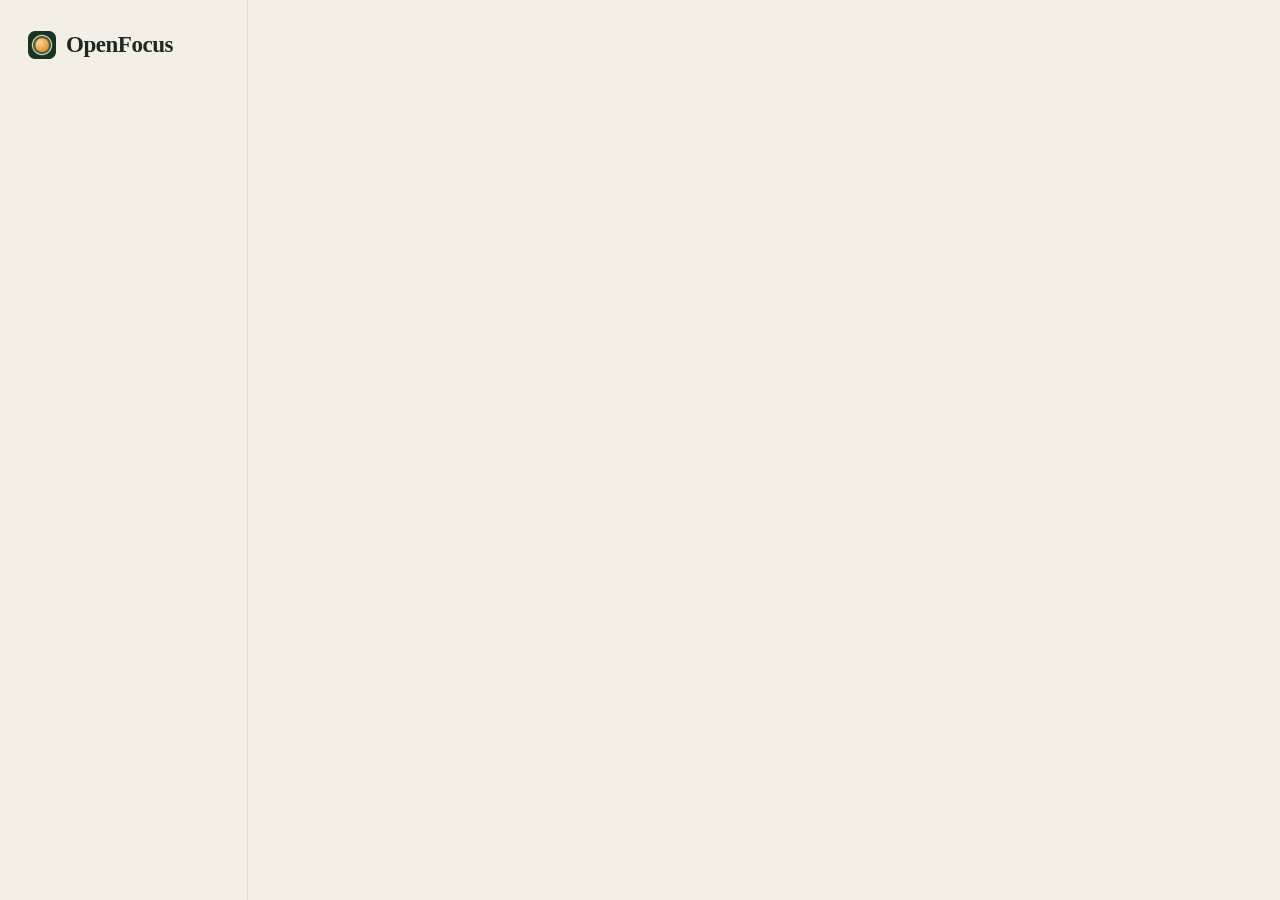
<file: src/dashboard/index.html>
<!doctype html>
<html lang="en">
  <head>
    <meta charset="utf-8" />
    <meta name="viewport" content="width=device-width, initial-scale=1" />
    <title>OpenFocus</title>
    <link rel="icon" href="../../icons/icon32.png" />
    <link rel="stylesheet" href="dashboard.css" />
  </head>
  <body>
    <div class="shell">
      <aside class="sidebar">
        <a class="logo" href="#/home"><img src="../../icons/icon48.png" alt="" />OpenFocus</a>
        <nav class="nav" id="nav" aria-label="Main"></nav>
        <div class="sidebar-foot">
          <div id="status"></div>
          <button class="help-link" id="help" type="button"></button>
        </div>
      </aside>
      <main id="view"></main>
    </div>
    <script src="../content/overlay.js"></script>
    <script type="module" src="app.js"></script>
  </body>
</html>
</file>
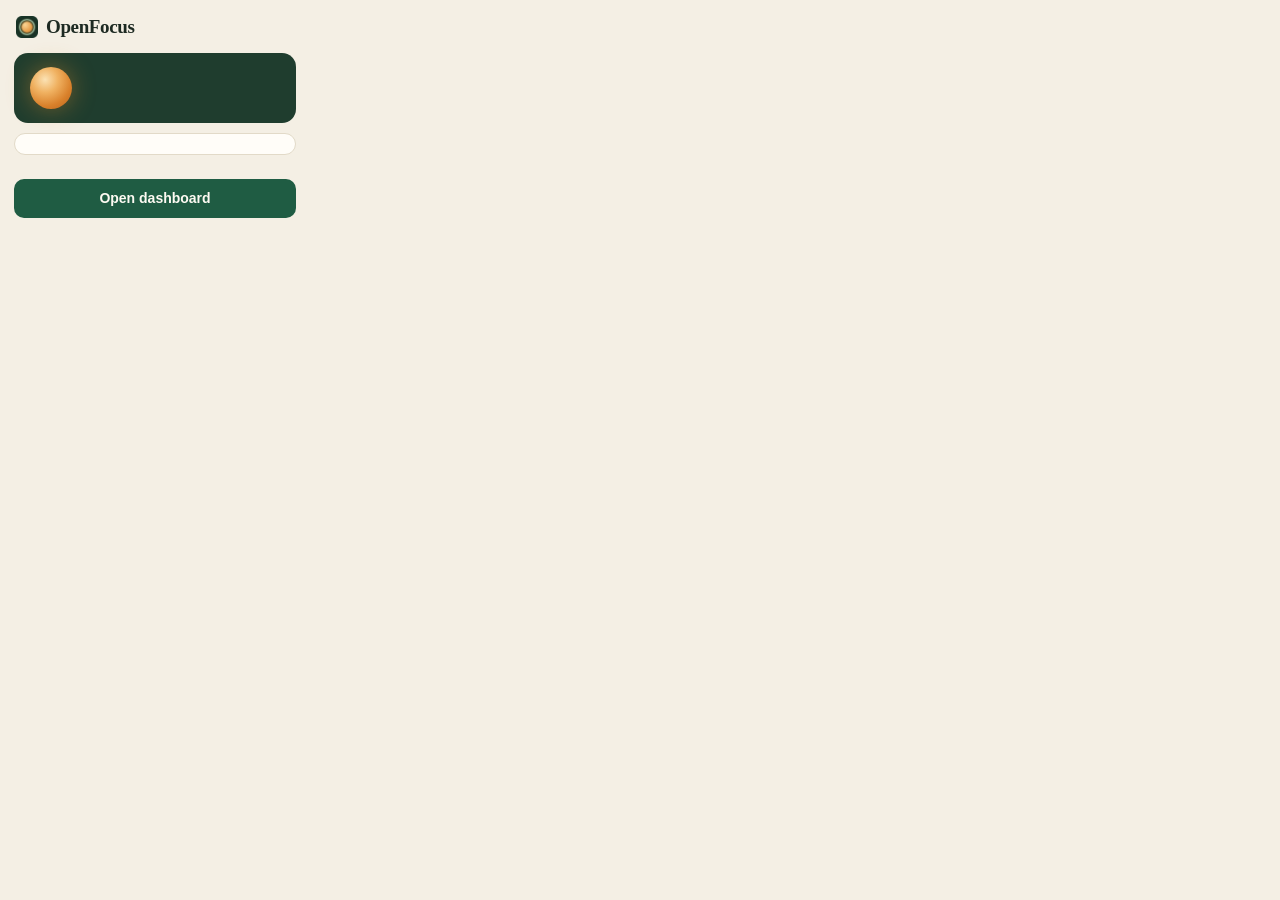
<file: src/popup/popup.html>
<!doctype html>
<html lang="en">
  <head>
    <meta charset="utf-8" />
    <title>OpenFocus</title>
    <link rel="stylesheet" href="popup.css" />
  </head>
  <body>
    <header class="head">
      <img src="../../icons/icon48.png" alt="" />
      <span class="brand">OpenFocus</span>
    </header>
    <section class="hero">
      <div class="orb" aria-hidden="true"></div>
      <div>
        <p class="saved" id="saved"></p>
        <p class="saved-sub" id="saved-sub"></p>
      </div>
    </section>
    <div class="status" id="status"></div>
    <div class="site" id="site" hidden></div>
    <div class="breaks" id="breaks"></div>
    <button class="open" id="open-dashboard" type="button">Open dashboard</button>
    <script type="module" src="popup.js"></script>
  </body>
</html>
</file>
<file: src/dashboard/dashboard.css>
:root {
  color-scheme: light;
  --bg: #f4efe4;
  --surface: #fffdf8;
  --surface-2: #ece5d6;
  --ink: #1d2a22;
  --ink-2: #45554b;
  --ink-3: #7f8a82;
  --line: #e2dac8;
  --accent: #1f5c43;
  --accent-hover: #174a35;
  --on-accent: #fdfaf2;
  --accent-soft: #dcebe1;
  --amber: #c96f16;
  --amber-soft: #f6e3c7;
  --clay: #b5482a;
  --clay-soft: #f5ddd2;
  --hero: #1f3d2e;
  --hero-ink: #f4efe4;
  --hero-ink-2: rgba(244, 239, 228, 0.72);
  --orb: radial-gradient(circle at 36% 30%, #fbe2b4 0%, #f0b262 32%, #d9812b 66%, #b8621c 100%);
  --series-1: #12876a;
  --series-2: #c96f16;
  --laptop: #6f7a72;
  --screen: #fbf8f1;
  --tile: #e2dac8;
  --shadow-pop: 0 12px 40px rgba(29, 42, 34, 0.18), 0 2px 6px rgba(29, 42, 34, 0.06);
  --ease-out: cubic-bezier(0.23, 1, 0.32, 1);
  --radius: 14px;
  --font: -apple-system, BlinkMacSystemFont, "SF Pro Text", "Segoe UI", Roboto, "Helvetica Neue", Arial, sans-serif;
  --serif: ui-serif, "New York", "Iowan Old Style", Charter, Georgia, serif;
}

@media (prefers-color-scheme: dark) {
  :root {
    color-scheme: dark;
    --bg: #0f1a14;
    --surface: #152119;
    --surface-2: #1f2e25;
    --ink: #eef3ee;
    --ink-2: #c1ccc4;
    --ink-3: #85938a;
    --line: #243629;
    --accent: #7cc6a0;
    --accent-hover: #93d3b1;
    --on-accent: #0f1a14;
    --accent-soft: #1d3a2b;
    --amber: #e39a4a;
    --amber-soft: #3a2a17;
    --clay: #ec8a6c;
    --clay-soft: #3a211a;
    --hero: #1c3527;
    --hero-ink: #eef3ee;
    --hero-ink-2: rgba(238, 243, 238, 0.7);
    --series-1: #3f9d7f;
    --series-2: #d27a1f;
    --laptop: #93a198;
    --screen: #1f2e25;
    --tile: #33463a;
    --shadow-pop: 0 12px 40px rgba(0, 0, 0, 0.5);
  }
}

* { box-sizing: border-box; }
html, body { margin: 0; }
body {
  background: var(--bg);
  color: var(--ink);
  font-family: var(--font);
  font-size: 15px;
  line-height: 1.5;
  -webkit-font-smoothing: antialiased;
}
button, input, select, textarea { font: inherit; color: inherit; }
button { cursor: pointer; }
a { color: var(--accent); }
[hidden] { display: none !important; }
:focus-visible { outline: 2px solid var(--accent); outline-offset: 2px; }
.icon { display: inline-block; flex: none; width: 18px; height: 18px; vertical-align: middle; }
.modal:focus { outline: none; }

/* Shell */
.shell { display: grid; grid-template-columns: 248px 1fr; min-height: 100vh; }
.sidebar {
  position: sticky;
  top: 0;
  height: 100vh;
  display: flex;
  flex-direction: column;
  gap: 28px;
  padding: 28px 18px 22px;
  border-right: 1px solid var(--line);
}
.logo {
  display: inline-flex;
  align-items: center;
  gap: 10px;
  padding: 0 10px;
  font-family: var(--serif);
  font-size: 23px;
  font-weight: 600;
  letter-spacing: -0.02em;
  color: var(--ink);
  text-decoration: none;
}
.logo img { width: 28px; height: 28px; }
.nav { display: flex; flex-direction: column; gap: 2px; }
.nav a {
  display: flex;
  align-items: center;
  gap: 12px;
  padding: 10px 12px;
  border-radius: 10px;
  color: var(--ink-2);
  text-decoration: none;
  font-weight: 500;
  transition: background-color 160ms ease, color 160ms ease;
}
.nav a:hover { background: var(--surface-2); color: var(--ink); }
.nav a.active { background: var(--accent-soft); color: var(--accent); }
.nav .icon { width: 19px; height: 19px; }
.sidebar-foot { margin-top: auto; display: flex; flex-direction: column; gap: 10px; }
.status-card {
  display: block;
  padding: 12px 14px;
  border-radius: 12px;
  border: 1px solid var(--line);
  background: var(--surface);
  color: var(--ink);
  text-decoration: none;
  font-size: 13px;
}
.status-card .status-top { display: flex; align-items: center; gap: 8px; font-weight: 600; }
.status-card .status-sub { color: var(--ink-3); margin-top: 2px; }
.help-link {
  border: 0;
  background: none;
  color: var(--ink-3);
  font-size: 13px;
  text-align: left;
  padding: 6px 14px;
  display: flex;
  align-items: center;
  gap: 8px;
}
.help-link:hover { color: var(--ink); }
.help-link .icon { width: 16px; height: 16px; }
.dot { width: 8px; height: 8px; border-radius: 50%; background: var(--ink-3); flex: none; }
.dot.on { background: var(--series-1); box-shadow: 0 0 0 3px color-mix(in srgb, var(--series-1) 22%, transparent); }
.dot.break { background: var(--amber); }
.dot.block { background: var(--clay); }

main { width: 100%; max-width: 760px; padding: 44px 40px 120px; }
.page-head { margin-bottom: 28px; }
.eyebrow { font-size: 13px; font-weight: 600; color: var(--ink-3); margin: 0 0 6px; }
.page-title {
  font-family: var(--serif);
  font-size: 40px;
  font-weight: 500;
  letter-spacing: -0.02em;
  line-height: 1.1;
  margin: 0;
}
.page-sub { color: var(--ink-2); margin: 10px 0 0; max-width: 560px; font-size: 16px; }
.section-title {
  font-family: var(--serif);
  font-size: 24px;
  font-weight: 500;
  letter-spacing: -0.01em;
  margin: 44px 0 14px;
}
.label {
  font-size: 13px;
  font-weight: 600;
  color: var(--ink);
  margin: 30px 0 10px;
}
.hint { color: var(--ink-3); font-size: 13px; margin: 8px 0 0; }
.muted { color: var(--ink-3); }
.divider { height: 1px; background: var(--line); border: 0; margin: 28px 0; }

.card {
  background: var(--surface);
  border: 1px solid var(--line);
  border-radius: var(--radius);
  padding: 20px;
}
.card.flush { padding: 0; overflow: hidden; }
.card-title { display: flex; align-items: center; gap: 8px; font-size: 15px; font-weight: 600; margin: 0 0 6px; }
.card-title .icon { width: 18px; height: 18px; }
.card-text { color: var(--ink-2); margin: 0 0 16px; font-size: 14px; }
.t-green { color: var(--series-1); }
.t-amber { color: var(--amber); }
.t-clay { color: var(--clay); }

.grid-2 { display: grid; grid-template-columns: 1fr 1fr; gap: 14px; }
.grid-3 { display: grid; grid-template-columns: repeat(3, 1fr); gap: 14px; }

.stat-row { display: flex; gap: 28px; flex-wrap: wrap; }
.stat-value { font-family: var(--serif); font-size: 30px; font-weight: 500; letter-spacing: -0.02em; line-height: 1.1; font-variant-numeric: tabular-nums; }
.stat-label { font-size: 13px; color: var(--ink-3); margin-top: 4px; }

.hero {
  background: var(--hero);
  color: var(--hero-ink);
  border-radius: 18px;
  padding: 28px;
  display: grid;
  grid-template-columns: 1fr auto;
  gap: 20px;
  align-items: center;
  position: relative;
  overflow: hidden;
}
.hero h2 { font-family: var(--serif); font-size: 26px; font-weight: 500; line-height: 1.25; margin: 0 0 18px; letter-spacing: -0.01em; max-width: 420px; }
.hero .stat-label { color: var(--hero-ink-2); }
.hero-orb { width: 120px; height: 120px; border-radius: 50%; background: var(--orb); box-shadow: 0 0 60px rgba(224, 137, 43, 0.45); }
.tile { background: var(--surface); border: 1px solid var(--line); border-radius: var(--radius); padding: 18px; }
.tile .card-text { margin-bottom: 12px; }

/* Rows */
.row {
  display: flex;
  align-items: center;
  justify-content: space-between;
  gap: 16px;
  padding: 16px 18px;
  min-height: 60px;
}
.row + .row { border-top: 1px solid var(--line); }
.row-main { min-width: 0; }
.row-title { font-weight: 500; }
.row-desc { color: var(--ink-3); font-size: 13px; margin-top: 2px; }

/* Toggle */
.toggle {
  flex: none;
  width: 44px;
  height: 26px;
  border-radius: 8px;
  border: 0;
  padding: 0;
  background: var(--surface-2);
  position: relative;
  transition: background-color 180ms ease;
}
.toggle::after {
  content: "";
  position: absolute;
  top: 3px;
  left: 3px;
  width: 20px;
  height: 20px;
  border-radius: 6px;
  background: var(--surface);
  box-shadow: 0 1px 2px rgba(0, 0, 0, 0.2);
  transition: transform 200ms var(--ease-out);
}
.toggle[aria-checked="true"] { background: var(--accent); }
.toggle[aria-checked="true"]::after { transform: translateX(18px); }
.toggle:disabled { opacity: 0.45; cursor: not-allowed; }

/* Select and inputs */
.select {
  appearance: none;
  border: 1px solid var(--line);
  border-radius: 10px;
  background: var(--surface)
    url("data:image/svg+xml,%3Csvg xmlns='http://www.w3.org/2000/svg' width='12' height='8' viewBox='0 0 12 8'%3E%3Cpath d='M1 1.5l5 5 5-5' fill='none' stroke='%237f8a82' stroke-width='1.6'/%3E%3C/svg%3E")
    no-repeat right 12px center;
  padding: 9px 34px 9px 12px;
  min-width: 180px;
  max-width: 100%;
}
.select.full { width: 100%; }
.select:disabled { opacity: 0.5; }
.input, .time {
  border: 1px solid var(--line);
  border-radius: 10px;
  background: var(--surface);
  padding: 9px 12px;
  outline: none;
  transition: border-color 160ms ease;
}
.input:focus, .time:focus, .select:focus { border-color: var(--accent); outline: none; }
.input.full { width: 100%; }
textarea.input { resize: vertical; min-height: 84px; width: 100%; line-height: 1.5; }

/* Buttons */
.btn {
  display: inline-flex;
  align-items: center;
  justify-content: center;
  gap: 8px;
  border: 1px solid var(--line);
  border-radius: 10px;
  padding: 9px 16px;
  font-weight: 600;
  background: var(--surface);
  color: var(--ink);
  transition: background-color 160ms ease, border-color 160ms ease, transform 120ms ease-out;
  white-space: nowrap;
}
.btn:active { transform: scale(0.97); }
.btn:disabled { opacity: 0.45; cursor: not-allowed; transform: none; }
.btn.primary { background: var(--accent); border-color: var(--accent); color: var(--on-accent); }
.btn.primary:hover { background: var(--accent-hover); }
.btn.danger { color: var(--clay); }
.btn.small { padding: 6px 11px; font-size: 13px; border-radius: 8px; }
.btn.ghost { background: transparent; border-color: transparent; }
.btn .icon { width: 16px; height: 16px; }
@media (hover: hover) and (pointer: fine) {
  .btn:not(.primary):not(:disabled):hover { border-color: var(--ink-3); }
}
.icon-btn {
  display: inline-grid;
  place-items: center;
  width: 36px;
  height: 36px;
  border-radius: 10px;
  border: 0;
  background: transparent;
  color: var(--ink-2);
  transition: background-color 160ms ease, transform 120ms ease-out;
}
.icon-btn:hover { background: var(--surface-2); }
.icon-btn:active { transform: scale(0.94); }
.icon-btn .icon { width: 20px; height: 20px; }

/* Segmented (small either/or choices) */
.segmented {
  position: relative;
  display: inline-grid;
  grid-auto-flow: column;
  grid-auto-columns: 1fr;
  background: var(--surface-2);
  border-radius: 10px;
  padding: 3px;
}
.segmented button {
  position: relative;
  z-index: 1;
  display: inline-flex;
  align-items: center;
  justify-content: center;
  gap: 8px;
  border: 0;
  background: transparent;
  border-radius: 8px;
  padding: 7px 14px;
  font-weight: 500;
  font-size: 14px;
  color: var(--ink-2);
  transition: color 160ms ease;
}
.segmented button[aria-pressed="true"] { color: var(--ink); }
.segmented .thumb {
  position: absolute;
  top: 3px;
  bottom: 3px;
  left: 3px;
  border-radius: 8px;
  background: var(--surface);
  box-shadow: 0 1px 2px rgba(29, 42, 34, 0.12);
  transition: transform 220ms var(--ease-out);
}
.segmented .icon { width: 16px; height: 16px; }

/* Tabs */
.tabs { display: flex; gap: 24px; border-bottom: 1px solid var(--line); margin-bottom: 8px; }
.tabs button {
  border: 0;
  background: none;
  padding: 10px 2px 12px;
  font-weight: 600;
  color: var(--ink-3);
  position: relative;
  transition: color 160ms ease;
}
.tabs button[aria-selected="true"] { color: var(--ink); }
.tabs button[aria-selected="true"]::after {
  content: "";
  position: absolute;
  left: 0;
  right: 0;
  bottom: -1px;
  height: 2px;
  background: var(--accent);
  border-radius: 2px;
}

/* Radio cards */
.radio-cards { display: grid; gap: 10px; }
.radio-card {
  display: grid;
  grid-template-columns: auto 1fr;
  gap: 4px 12px;
  align-items: start;
  text-align: left;
  border: 1.5px solid var(--line);
  background: var(--surface);
  border-radius: 12px;
  padding: 14px 16px;
  transition: border-color 160ms ease, background-color 160ms ease;
}
.radio-card:hover { border-color: var(--ink-3); }
.radio-card[aria-checked="true"] { border-color: var(--accent); background: color-mix(in srgb, var(--accent-soft) 55%, var(--surface)); }
.radio-card .mark {
  grid-row: span 2;
  width: 18px;
  height: 18px;
  border-radius: 50%;
  border: 1.5px solid var(--ink-3);
  margin-top: 2px;
  position: relative;
}
.radio-card[aria-checked="true"] .mark { border-color: var(--accent); }
.radio-card[aria-checked="true"] .mark::after {
  content: "";
  position: absolute;
  inset: 3px;
  border-radius: 50%;
  background: var(--accent);
}
.radio-card .rc-title { font-weight: 600; }
.radio-card .rc-desc { color: var(--ink-3); font-size: 13px; }

/* Laptop previews */
.preview {
  background: var(--surface);
  border: 1px solid var(--line);
  border-radius: 12px;
  padding: 20px 12px 16px;
  margin-top: 12px;
  display: flex;
  align-items: flex-start;
  justify-content: center;
  gap: 4px;
  flex-wrap: wrap;
}
.preview-step { display: flex; flex-direction: column; align-items: center; gap: 8px; min-width: 100px; font-size: 13px; color: var(--ink-2); text-align: center; }
.preview-arrow { color: var(--ink-3); padding-top: 24px; }
.preview-arrow .icon { width: 14px; height: 14px; }
.laptop { display: block; flex: none; }
.card > .preview { border: 0; padding: 4px 0 0; margin-top: 0; background: transparent; }

/* Steps */
.steps { display: flex; align-items: center; flex-wrap: wrap; gap: 8px; margin-top: 14px; }
.step { display: inline-flex; align-items: center; gap: 8px; font-size: 13px; color: var(--ink-2); }
.step b {
  display: inline-grid;
  place-items: center;
  width: 22px;
  height: 22px;
  border-radius: 50%;
  background: var(--surface-2);
  color: var(--ink);
  font-size: 12px;
  font-weight: 600;
}
.step.pause b { background: var(--orb); color: #3a2208; }
.step-line { width: 22px; height: 1.5px; background: var(--line); }

.badge {
  display: inline-block;
  padding: 2px 8px;
  border-radius: 6px;
  background: var(--accent-soft);
  color: var(--accent);
  font-size: 12px;
  font-weight: 600;
}
.chip-tag {
  display: inline-flex;
  align-items: center;
  gap: 5px;
  padding: 2px 8px;
  border-radius: 6px;
  font-size: 12px;
  font-weight: 600;
  background: var(--surface-2);
  color: var(--ink-2);
}
.chip-tag.clay { background: var(--clay-soft); color: var(--clay); }
.chip-tag.amber { background: var(--amber-soft); color: var(--amber); }
.chip-tag .icon { width: 12px; height: 12px; }

.stepper { display: inline-flex; align-items: center; gap: 4px; }
.stepper .val { min-width: 64px; text-align: right; font-variant-numeric: tabular-nums; padding-right: 6px; font-weight: 600; }
.stepper button {
  width: 30px;
  height: 30px;
  border-radius: 8px;
  border: 1px solid var(--line);
  background: var(--surface);
  display: inline-grid;
  place-items: center;
}
.stepper .icon { width: 14px; height: 14px; }
.field-box {
  display: flex;
  align-items: center;
  justify-content: space-between;
  gap: 12px;
  background: var(--surface);
  border: 1px solid var(--line);
  border-radius: 12px;
  padding: 10px 12px 10px 16px;
}

/* Sites */
.add-site { position: relative; }
.add-box {
  display: flex;
  align-items: center;
  gap: 10px;
  background: var(--surface);
  border: 1.5px solid var(--line);
  border-radius: 12px;
  padding: 6px 6px 6px 14px;
  transition: border-color 160ms ease;
}
.add-box:focus-within { border-color: var(--accent); }
.add-box .icon { color: var(--ink-3); }
.add-box input { flex: 1; border: 0; outline: none; background: transparent; font-size: 15px; min-width: 0; padding: 6px 0; }
.search-results {
  position: absolute;
  z-index: 10;
  left: 0;
  right: 0;
  top: calc(100% + 6px);
  background: var(--surface);
  border: 1px solid var(--line);
  border-radius: 12px;
  box-shadow: var(--shadow-pop);
  padding: 6px;
  transform-origin: top center;
  animation: pop-in 160ms var(--ease-out);
}
.search-item {
  display: flex;
  align-items: center;
  gap: 12px;
  width: 100%;
  border: 0;
  background: transparent;
  border-radius: 8px;
  padding: 9px 10px;
  text-align: left;
}
.search-item[aria-selected="true"], .search-item:hover { background: var(--surface-2); }
.search-item .grow { flex: 1; min-width: 0; }
.search-item .sub { color: var(--ink-3); font-size: 13px; }
.search-item .icon { width: 18px; height: 18px; color: var(--accent); }

.fav { width: 20px; height: 20px; border-radius: 5px; flex: none; }
.fav.lg { width: 36px; height: 36px; border-radius: 9px; }

.site-list { margin-top: 12px; }
.site-row {
  display: flex;
  align-items: center;
  gap: 14px;
  padding: 14px 16px;
  color: var(--ink);
  text-decoration: none;
  transition: background-color 160ms ease;
}
.site-row + .site-row { border-top: 1px solid var(--line); }
.site-row:hover { background: color-mix(in srgb, var(--surface-2) 45%, var(--surface)); }
.site-row .fav-wrap { width: 38px; height: 38px; border-radius: 10px; background: var(--surface-2); display: grid; place-items: center; flex: none; }
.site-row .grow { flex: 1; min-width: 0; }
.site-row .name { font-weight: 600; display: flex; align-items: center; gap: 8px; flex-wrap: wrap; }
.site-row .meta { color: var(--ink-3); font-size: 13px; }
.site-row .saved { text-align: right; }
.site-row .saved .v { font-family: var(--serif); font-size: 19px; font-variant-numeric: tabular-nums; }
.site-row .saved .l { color: var(--ink-3); font-size: 12px; }
.site-row .chev { color: var(--ink-3); width: 18px; height: 18px; }

.suggest { display: flex; flex-wrap: wrap; gap: 8px; margin-top: 12px; }
.suggest button {
  display: inline-flex;
  align-items: center;
  gap: 8px;
  border: 1px dashed var(--line);
  background: transparent;
  border-radius: 10px;
  padding: 7px 12px 7px 9px;
  font-weight: 500;
  font-size: 14px;
  color: var(--ink-2);
  transition: border-color 160ms ease, color 160ms ease;
}
.suggest button:hover { border-color: var(--accent); color: var(--ink); }
.suggest .fav { width: 18px; height: 18px; }
.suggest .icon { width: 14px; height: 14px; color: var(--accent); }
.empty { text-align: center; color: var(--ink-3); padding: 40px 20px; }

/* Site page */
.back { display: inline-flex; align-items: center; gap: 6px; color: var(--ink-3); text-decoration: none; font-size: 14px; font-weight: 500; margin-bottom: 14px; }
.back:hover { color: var(--ink); }
.back .icon { width: 16px; height: 16px; }
.site-head { display: flex; align-items: center; gap: 14px; margin-bottom: 20px; }
.site-head h1 { flex: 1; min-width: 0; margin: 0; font-family: var(--serif); font-size: 36px; font-weight: 500; letter-spacing: -0.02em; overflow: hidden; text-overflow: ellipsis; white-space: nowrap; }
.menu-wrap { position: relative; }
.menu {
  position: absolute;
  right: 0;
  top: calc(100% + 6px);
  z-index: 15;
  min-width: 210px;
  background: var(--surface);
  border: 1px solid var(--line);
  border-radius: 12px;
  box-shadow: var(--shadow-pop);
  padding: 6px;
  transform-origin: top right;
  animation: pop-in 160ms var(--ease-out);
}
.menu button {
  display: flex;
  align-items: center;
  gap: 10px;
  width: 100%;
  border: 0;
  background: transparent;
  padding: 9px 10px;
  border-radius: 8px;
  text-align: left;
}
.menu button:hover { background: var(--surface-2); }
.menu button.danger { color: var(--clay); }
.menu .icon { width: 16px; height: 16px; }
.stats-hint { color: var(--ink-3); font-size: 15px; margin: 18px 0 4px; }

.scope-list { display: flex; flex-direction: column; gap: 8px; }
.scope-item { display: flex; align-items: center; gap: 8px; }
.scope-item code {
  flex: 1;
  background: var(--surface-2);
  border-radius: 8px;
  padding: 8px 12px;
  font-family: ui-monospace, "SF Mono", Menlo, monospace;
  font-size: 13px;
  overflow-wrap: anywhere;
}
.scope-add { display: flex; gap: 8px; margin-top: 8px; }
.scope-add .input { flex: 1; }
.lock-note {
  display: flex;
  gap: 10px;
  align-items: flex-start;
  background: var(--amber-soft);
  color: var(--ink-2);
  border-radius: 10px;
  padding: 12px 14px;
  font-size: 13px;
  margin-top: 12px;
}
.lock-note .icon { width: 16px; height: 16px; flex: none; margin-top: 1px; color: var(--amber); }
.intentions { list-style: none; margin: 0; padding: 0; }
.intentions li { padding: 12px 0; border-top: 1px solid var(--line); font-family: var(--serif); font-size: 16px; }
.intentions li:first-child { border-top: 0; padding-top: 0; }
.intentions time { display: block; font-family: var(--font); font-size: 12px; color: var(--ink-3); margin-top: 2px; }

/* Chart */
.chart { position: relative; }
.chart svg { display: block; width: 100%; height: auto; overflow: visible; }
.chart .grid-line { stroke: var(--line); stroke-width: 1; }
.chart .axis-text { fill: var(--ink-3); font-size: 11px; font-family: var(--font); }
.chart .bar-hit { fill: transparent; }
.legend { display: flex; gap: 16px; font-size: 13px; color: var(--ink-2); margin: 4px 0 14px; flex-wrap: wrap; }
.legend span { display: inline-flex; align-items: center; gap: 6px; }
.legend i { width: 10px; height: 10px; border-radius: 3px; display: inline-block; }
.tooltip {
  position: absolute;
  pointer-events: none;
  background: var(--ink);
  color: var(--bg);
  font-size: 12px;
  line-height: 1.45;
  padding: 8px 10px;
  border-radius: 8px;
  white-space: nowrap;
  transform: translate(-50%, calc(-100% - 10px));
  box-shadow: var(--shadow-pop);
}
.tooltip b { font-weight: 600; }
.tooltip i { width: 8px; height: 8px; border-radius: 2px; display: inline-block; margin-right: 6px; }
.chart-table { width: 100%; border-collapse: collapse; font-size: 13px; font-variant-numeric: tabular-nums; }
.chart-table th, .chart-table td { text-align: right; padding: 6px 4px; border-top: 1px solid var(--line); }
.chart-table th:first-child, .chart-table td:first-child { text-align: left; }
.chart-table thead th { color: var(--ink-3); font-weight: 500; border-top: 0; }
.chart-head { display: flex; align-items: center; justify-content: space-between; gap: 8px; }

/* Settings */
.type-row { display: flex; align-items: center; gap: 16px; padding: 16px 18px; }
.type-row + .type-row { border-top: 1px solid var(--line); }
.type-info { flex: 1; min-width: 0; }
.type-info h3 { margin: 0 0 2px; font-size: 15px; font-weight: 600; display: flex; align-items: center; gap: 8px; }
.type-info p { margin: 0; color: var(--ink-3); font-size: 13px; }
.type-actions { display: flex; align-items: center; gap: 8px; }
.banner {
  display: flex;
  gap: 12px;
  background: var(--amber-soft);
  color: var(--ink);
  border-radius: 12px;
  padding: 14px 16px;
  margin-bottom: 8px;
}
.banner .icon { width: 20px; height: 20px; flex: none; color: var(--amber); }
.banner h3 { margin: 0 0 4px; font-size: 15px; }
.banner p { margin: 0; font-size: 13px; color: var(--ink-2); }
.site-chips { display: flex; flex-wrap: wrap; gap: 6px; justify-content: flex-end; }
.site-chip {
  display: inline-flex;
  align-items: center;
  gap: 6px;
  border: 1px solid var(--line);
  background: var(--surface);
  border-radius: 8px;
  padding: 5px 10px 5px 6px;
  font-size: 13px;
  font-weight: 500;
  color: var(--ink-2);
  transition: border-color 160ms ease, background-color 160ms ease;
}
.site-chip .fav { width: 16px; height: 16px; }
.site-chip[aria-pressed="true"] { border-color: var(--accent); background: var(--accent-soft); color: var(--ink); }
.checkin-art { display: flex; align-items: center; gap: 10px; margin-bottom: 12px; }
.checkin-art span { height: 8px; border-radius: 4px; background: var(--surface-2); flex: 1; }
.checkin-art span.on { background: var(--series-1); flex: 3; }
.checkin-art i { width: 18px; height: 18px; border-radius: 50%; background: var(--orb); flex: none; }

/* Schedule */
.status-line { display: flex; align-items: center; gap: 10px; font-weight: 500; margin: 16px 0 0; }
.presets { display: flex; flex-wrap: wrap; gap: 8px; margin: 16px 0 0; }
.day-row { display: grid; grid-template-columns: auto 96px 1fr; gap: 14px; align-items: start; padding: 14px 18px; }
.day-row + .day-row { border-top: 1px solid var(--line); }
.day-name { font-weight: 600; padding-top: 3px; }
.day-body { display: flex; flex-direction: column; gap: 8px; min-width: 0; }
.day-off { color: var(--ink-3); padding-top: 3px; }
.windows { display: flex; flex-direction: column; gap: 8px; }
.window { display: flex; align-items: center; gap: 8px; flex-wrap: wrap; }
.window .time { padding: 6px 10px; }
.day-actions { display: flex; gap: 6px; flex-wrap: wrap; }
.timeline { position: relative; height: 6px; border-radius: 3px; background: var(--surface-2); overflow: hidden; margin-top: 2px; }
.timeline span { position: absolute; top: 0; bottom: 0; background: var(--series-1); border-radius: 3px; }
.timeline-scale { display: flex; justify-content: space-between; font-size: 10px; color: var(--ink-3); margin-top: 3px; }
.break-buttons { display: flex; gap: 8px; flex-wrap: wrap; margin-top: 14px; }
.block-card { display: flex; align-items: center; gap: 14px; padding: 16px 18px; }
.block-card + .block-card { border-top: 1px solid var(--line); }
.block-card .grow { flex: 1; min-width: 0; }
.block-card h3 { margin: 0 0 2px; font-size: 15px; display: flex; align-items: center; gap: 8px; flex-wrap: wrap; }
.block-card p { margin: 0; font-size: 13px; color: var(--ink-3); }
.day-picks { display: flex; gap: 6px; flex-wrap: wrap; }
.day-pick {
  width: 46px;
  height: 36px;
  border-radius: 8px;
  border: 1px solid var(--line);
  background: var(--surface);
  font-weight: 600;
  font-size: 13px;
  color: var(--ink-3);
  transition: background-color 160ms ease, color 160ms ease, border-color 160ms ease;
}
.day-pick[aria-pressed="true"] { background: var(--accent); border-color: var(--accent); color: var(--on-accent); }
.check-list { display: flex; flex-direction: column; gap: 2px; max-height: 240px; overflow: auto; }
.check-list label { display: flex; align-items: center; gap: 10px; padding: 8px 6px; border-radius: 8px; }
.check-list label:hover { background: var(--surface-2); }
.check-list input { accent-color: var(--accent); width: 16px; height: 16px; }

/* Modal */
.modal-backdrop {
  position: fixed;
  inset: 0;
  z-index: 50;
  background: rgba(15, 26, 20, 0.42);
  display: grid;
  place-items: center;
  padding: 16px;
  animation: fade-in 200ms var(--ease-out);
}
.modal {
  width: min(540px, 100%);
  max-height: min(780px, calc(100vh - 32px));
  display: flex;
  flex-direction: column;
  background: var(--bg);
  border-radius: 18px;
  box-shadow: var(--shadow-pop);
  animation: modal-in 240ms var(--ease-out);
}
.modal.closing { animation: modal-out 160ms var(--ease-out) forwards; }
.modal-backdrop.closing { animation: fade-out 160ms var(--ease-out) forwards; }
.modal-head { display: flex; align-items: center; gap: 10px; padding: 22px 20px 4px 24px; }
.modal-head h2 { flex: 1; margin: 0; font-family: var(--serif); font-size: 24px; font-weight: 500; display: flex; align-items: center; gap: 10px; min-width: 0; }
.modal-body { padding: 6px 24px 22px; overflow: auto; }
.modal-foot { display: flex; justify-content: flex-end; gap: 10px; padding: 14px 20px; border-top: 1px solid var(--line); }
.modal .label:first-child { margin-top: 12px; }
@keyframes fade-in { from { opacity: 0; } }
@keyframes fade-out { to { opacity: 0; } }
@keyframes modal-in { from { opacity: 0; transform: translateY(10px); } }
@keyframes modal-out { to { opacity: 0; transform: translateY(6px); } }
@keyframes pop-in { from { opacity: 0; transform: scale(0.97) translateY(-4px); } }

.faq h3 { font-size: 15px; margin: 18px 0 4px; }
.faq p { margin: 0; color: var(--ink-2); }
.toast {
  position: fixed;
  left: 50%;
  bottom: 24px;
  z-index: 60;
  transform: translateX(-50%);
  background: var(--ink);
  color: var(--bg);
  border-radius: 10px;
  padding: 10px 16px;
  font-size: 14px;
  box-shadow: var(--shadow-pop);
  animation: toast-in 220ms var(--ease-out);
}
@keyframes toast-in { from { opacity: 0; transform: translate(-50%, 10px); } }

@media (max-width: 860px) {
  .shell { grid-template-columns: 1fr; }
  .sidebar {
    position: sticky;
    height: auto;
    z-index: 20;
    flex-direction: row;
    align-items: center;
    flex-wrap: wrap;
    gap: 10px 16px;
    padding: 12px 16px;
    border-right: 0;
    border-bottom: 1px solid var(--line);
    background: var(--bg);
  }
  .logo { padding: 0; font-size: 20px; }
  .nav { flex-direction: row; order: 3; width: 100%; }
  .nav a { padding: 8px 10px; }
  .sidebar-foot { margin: 0 0 0 auto; flex-direction: row; align-items: center; gap: 4px; }
  .status-card { padding: 7px 10px; }
  .status-card .status-sub { display: none; }
  .help-link { font-size: 0; gap: 0; padding: 8px; }
  .help-link .icon { width: 20px; height: 20px; }
  main { padding: 28px 16px 100px; }
  .grid-3 { grid-template-columns: 1fr 1fr; }
}
@media (max-width: 560px) {
  .grid-2, .grid-3 { grid-template-columns: 1fr; }
  .hero { grid-template-columns: 1fr; }
  .hero-orb { display: none; }
  .page-title { font-size: 32px; }
  .day-row { grid-template-columns: auto 1fr; }
  .day-row .day-body { grid-column: 1 / -1; }
}
@media (prefers-reduced-motion: reduce) {
  .modal, .search-results, .menu, .toast { animation-name: fade-in; }
  .modal.closing { animation-name: fade-out; }
  .segmented .thumb, .toggle::after { transition-duration: 0ms; }
}
</file>
<file: src/popup/popup.css>
:root {
  color-scheme: light;
  --bg: #f4efe4;
  --surface: #fffdf8;
  --surface-2: #ece5d6;
  --ink: #1d2a22;
  --ink-2: #45554b;
  --ink-3: #7f8a82;
  --line: #e2dac8;
  --accent: #1f5c43;
  --on-accent: #fdfaf2;
  --hero: #1f3d2e;
  --hero-ink: #f4efe4;
  --green: #12876a;
  --amber: #c96f16;
  --clay: #b5482a;
  --orb: radial-gradient(circle at 36% 30%, #fbe2b4 0%, #f0b262 32%, #d9812b 66%, #b8621c 100%);
  --serif: ui-serif, "New York", "Iowan Old Style", Charter, Georgia, serif;
}
@media (prefers-color-scheme: dark) {
  :root {
    color-scheme: dark;
    --bg: #0f1a14;
    --surface: #152119;
    --surface-2: #1f2e25;
    --ink: #eef3ee;
    --ink-2: #c1ccc4;
    --ink-3: #85938a;
    --line: #243629;
    --accent: #7cc6a0;
    --on-accent: #0f1a14;
    --hero: #1c3527;
    --hero-ink: #eef3ee;
    --green: #3f9d7f;
    --amber: #e39a4a;
    --clay: #ec8a6c;
  }
}
* { box-sizing: border-box; }
[hidden] { display: none !important; }
body {
  width: 310px;
  margin: 0;
  padding: 14px;
  background: var(--bg);
  color: var(--ink);
  font: 14px/1.4 -apple-system, BlinkMacSystemFont, "SF Pro Text", "Segoe UI", Roboto, sans-serif;
  -webkit-font-smoothing: antialiased;
}
button { font: inherit; cursor: pointer; }
.head { display: flex; align-items: center; gap: 8px; margin: 0 2px 12px; }
.head img { width: 22px; height: 22px; }
.brand { font-family: var(--serif); font-weight: 600; font-size: 19px; letter-spacing: -0.02em; }
.hero {
  display: flex;
  align-items: center;
  gap: 14px;
  background: var(--hero);
  color: var(--hero-ink);
  border-radius: 14px;
  padding: 14px 16px;
}
.orb { width: 42px; height: 42px; border-radius: 50%; background: var(--orb); box-shadow: 0 0 24px rgba(224, 137, 43, 0.45); flex: none; }
.saved { margin: 0; font-family: var(--serif); font-size: 19px; line-height: 1.2; }
.saved-sub { margin: 2px 0 0; font-size: 12px; opacity: 0.75; }
.status, .site {
  display: flex;
  align-items: center;
  gap: 10px;
  margin-top: 10px;
  background: var(--surface);
  border: 1px solid var(--line);
  border-radius: 12px;
  padding: 10px 12px;
  font-size: 13px;
}
.status { font-weight: 600; }
.status .sub { color: var(--ink-3); font-weight: 400; margin-left: auto; text-align: right; }
.dot { width: 8px; height: 8px; border-radius: 50%; background: var(--ink-3); flex: none; }
.dot.on { background: var(--green); }
.dot.break { background: var(--amber); }
.dot.block { background: var(--clay); }
.site img { width: 18px; height: 18px; border-radius: 4px; }
.site .grow { flex: 1; min-width: 0; }
.site .name { font-weight: 600; }
.site .meta { color: var(--ink-3); font-size: 12px; }
.small {
  border: 1px solid var(--line);
  border-radius: 8px;
  padding: 6px 10px;
  background: var(--surface);
  color: var(--ink);
  font-size: 12px;
  font-weight: 600;
  white-space: nowrap;
}
.small:hover:not(:disabled) { border-color: var(--ink-3); }
.small:disabled { opacity: 0.45; cursor: not-allowed; }
.small.primary { background: var(--accent); border-color: var(--accent); color: var(--on-accent); }
.breaks { margin-top: 12px; }
.breaks-label { font-size: 12px; color: var(--ink-3); margin: 0 2px 6px; }
.breaks-row { display: flex; gap: 6px; }
.breaks-row .small { flex: 1; }
.open {
  width: 100%;
  margin-top: 12px;
  border: 0;
  border-radius: 10px;
  padding: 10px;
  background: var(--accent);
  color: var(--on-accent);
  font-weight: 600;
  transition: transform 120ms ease-out;
}
.open:active { transform: scale(0.98); }
</file>
